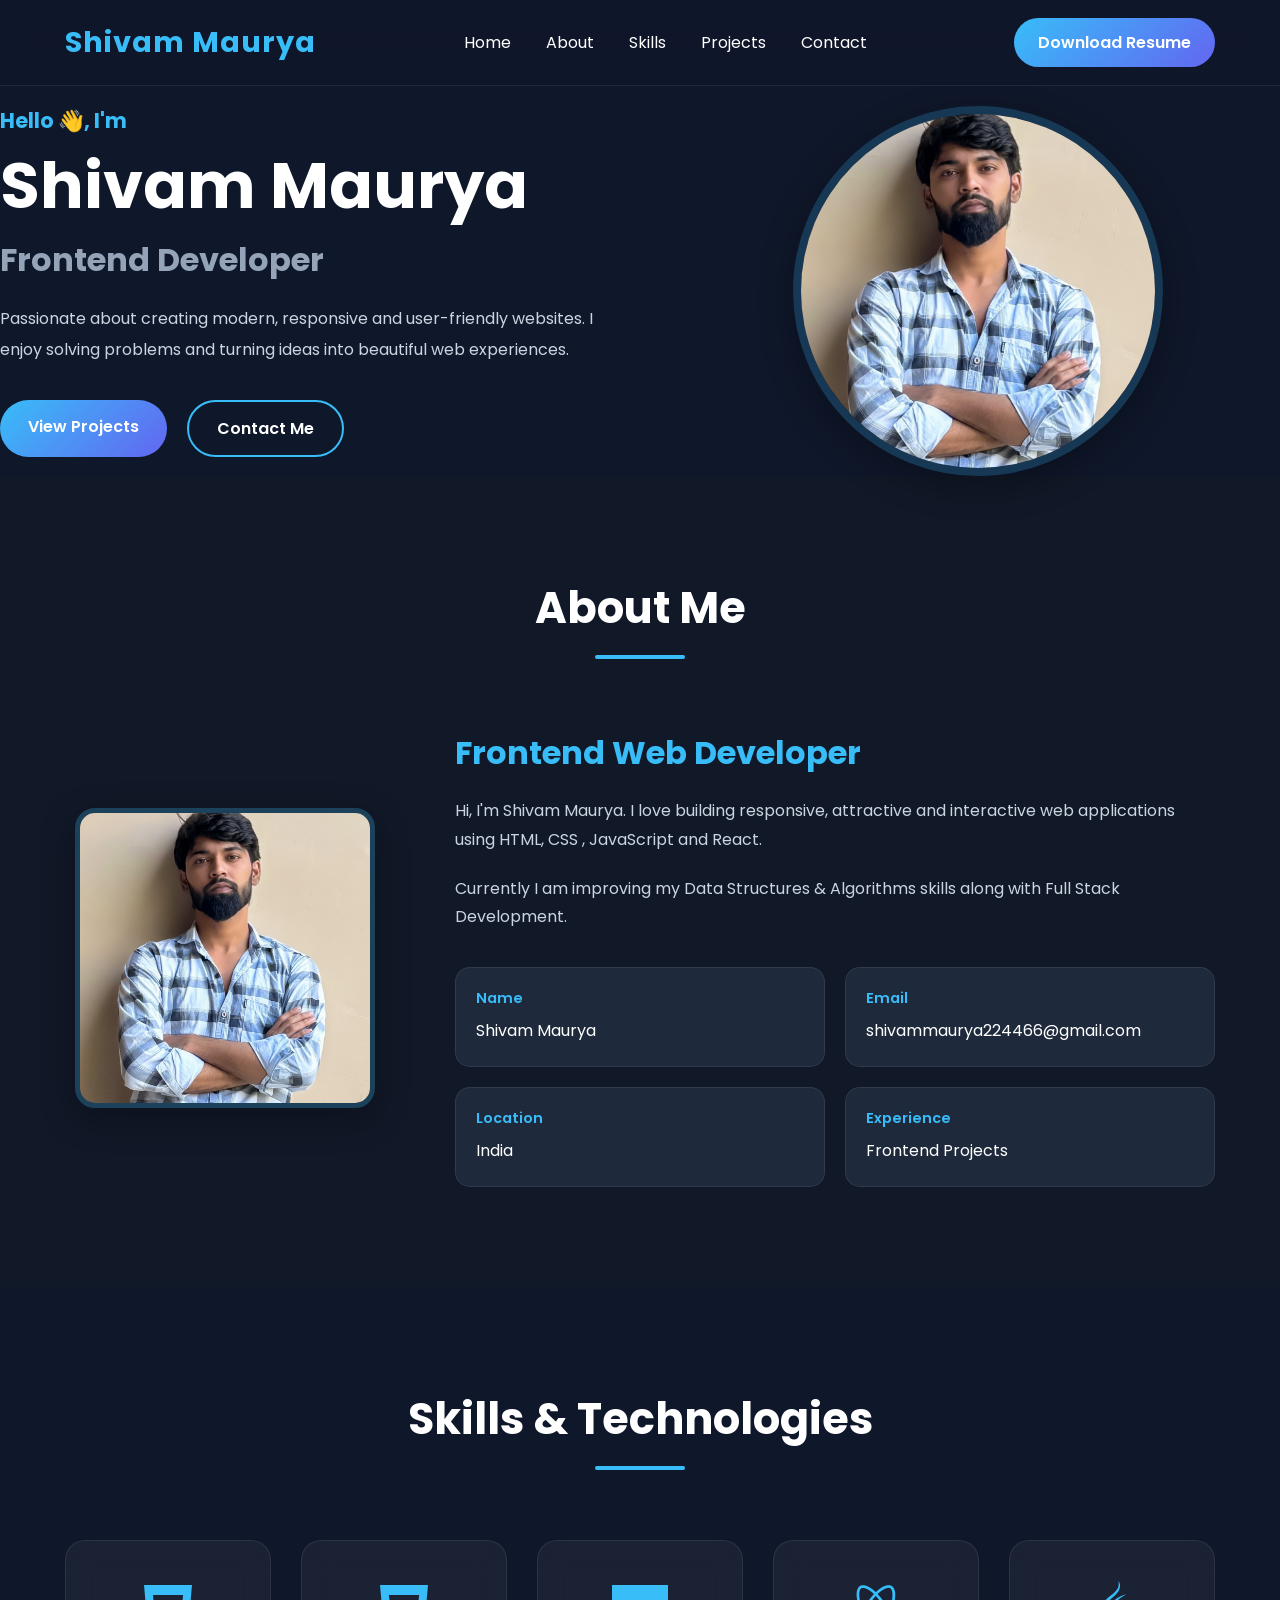
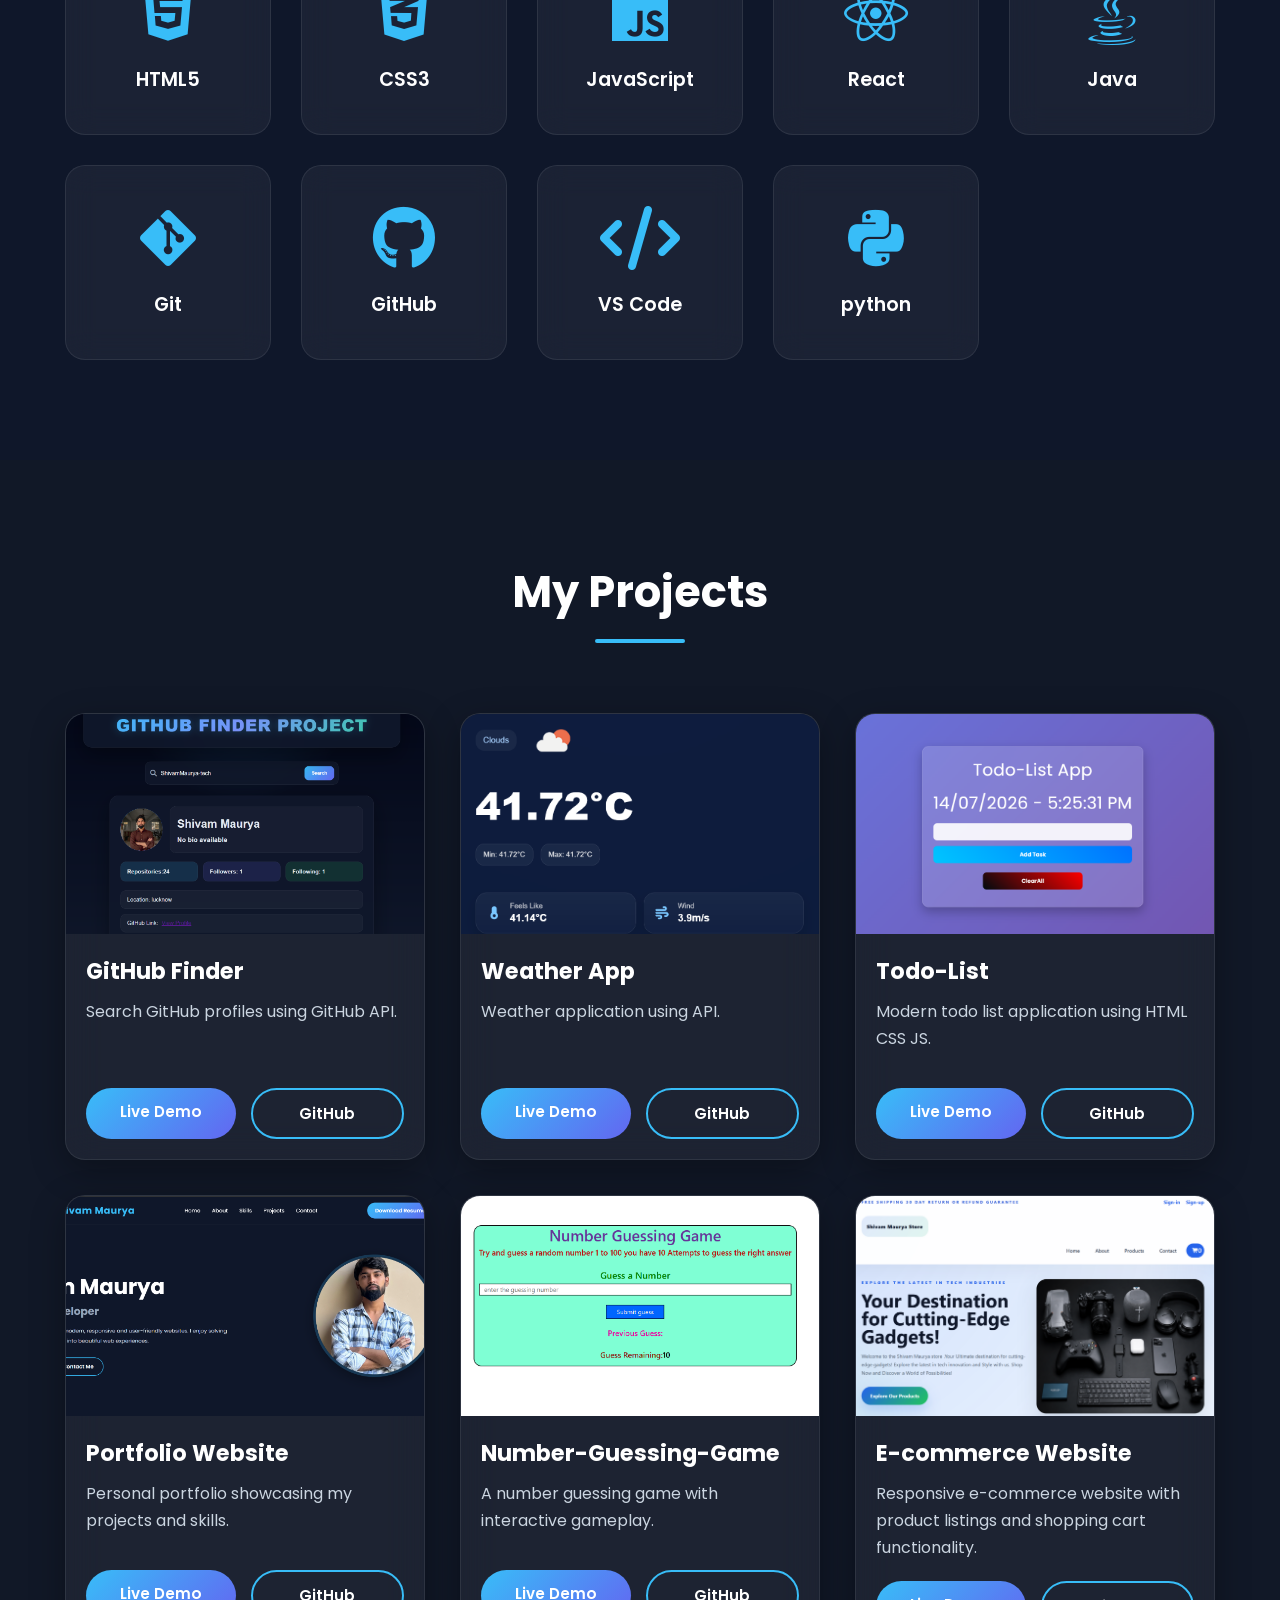
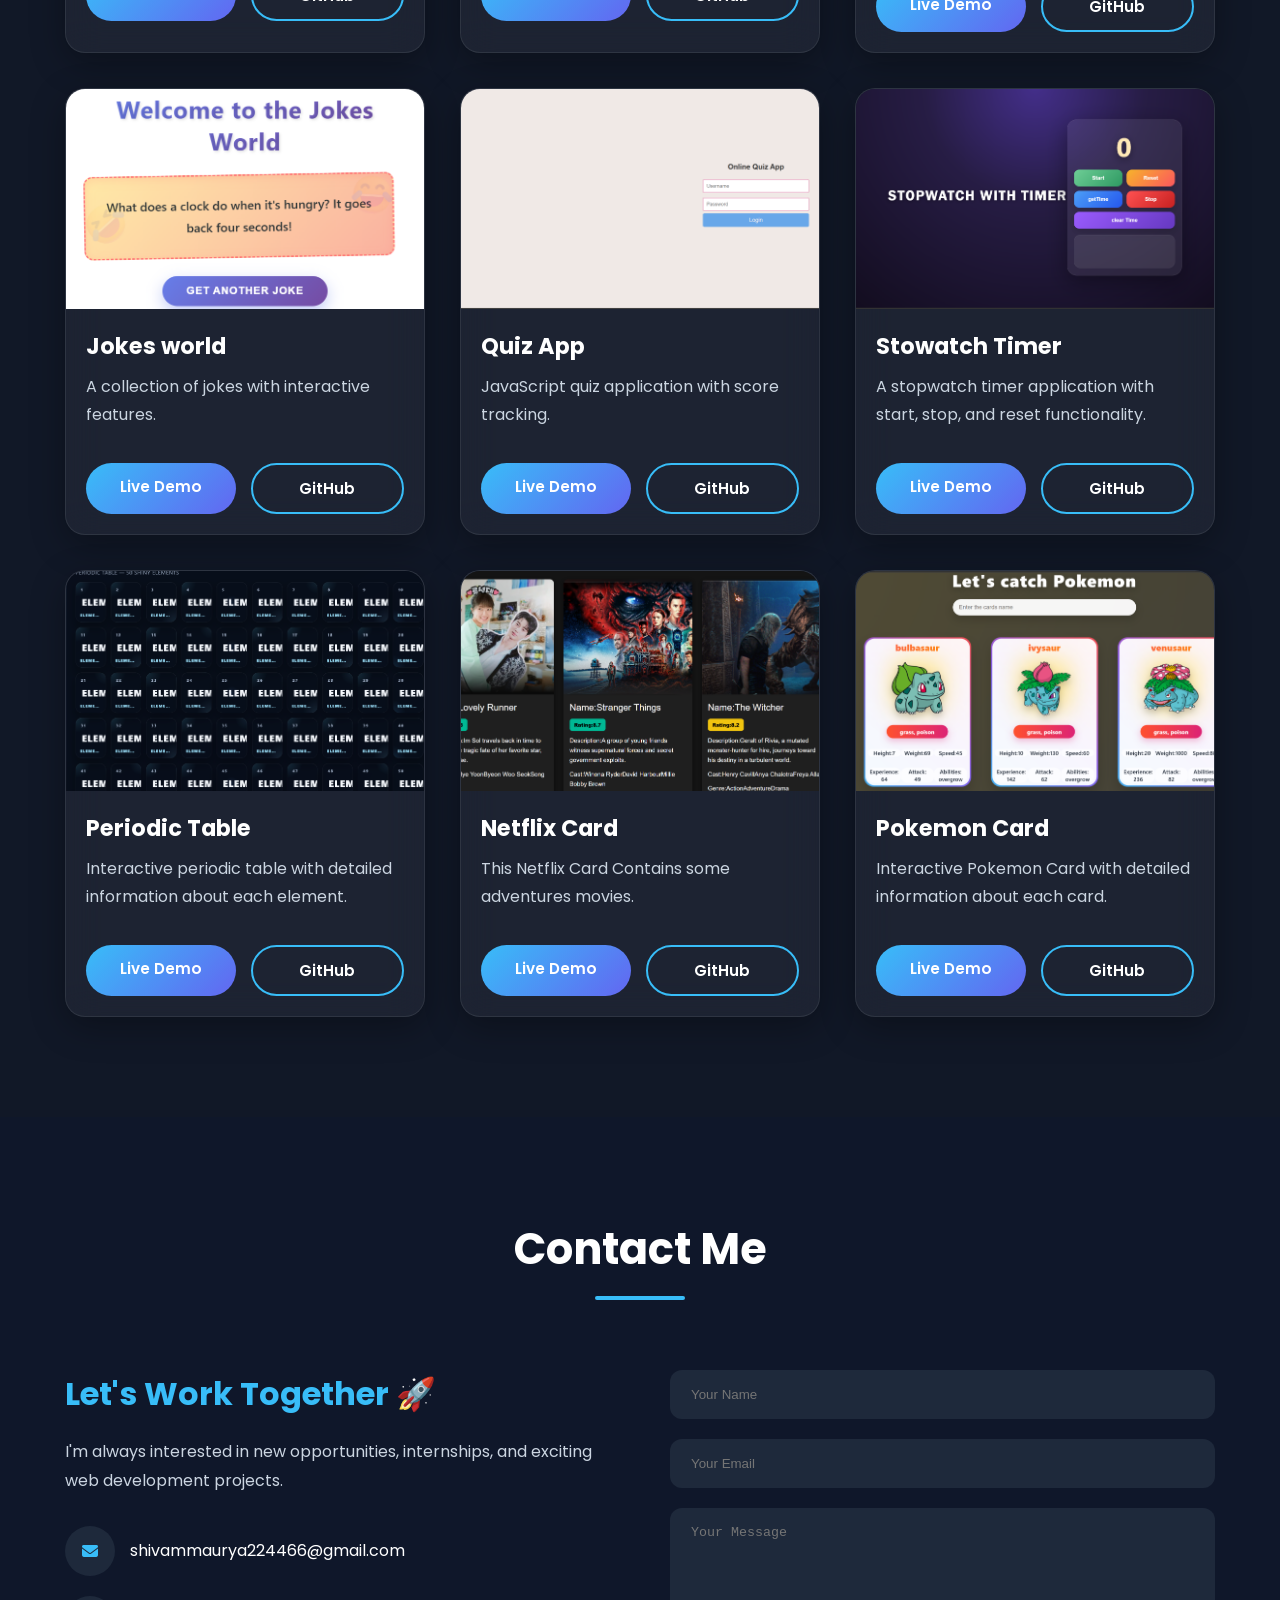
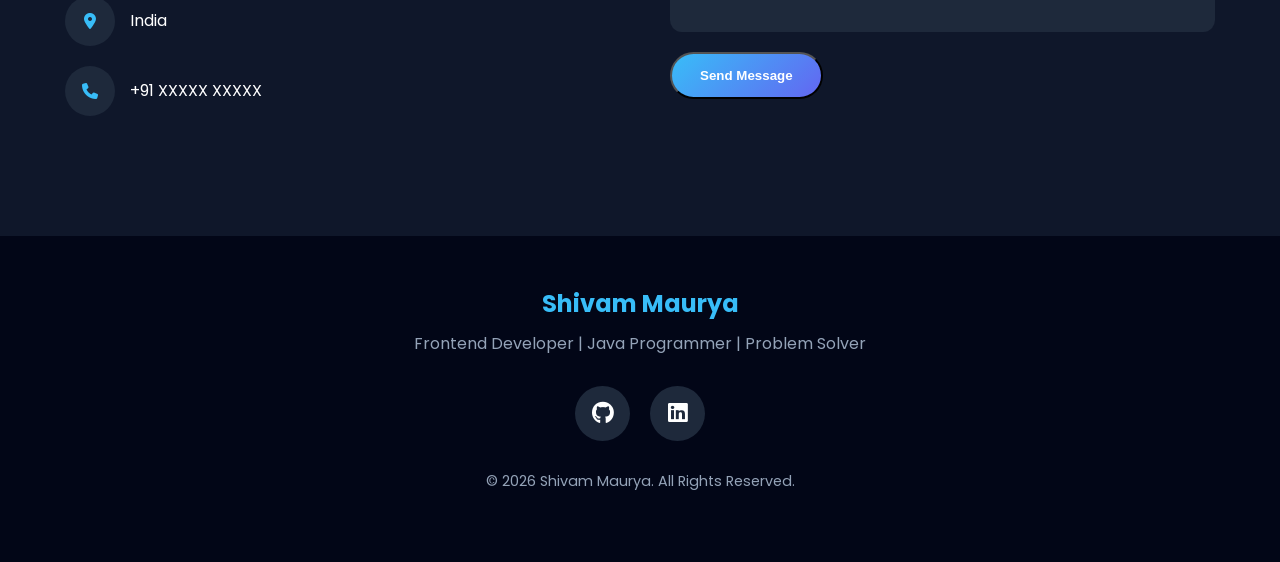
<file: index.html>
<!doctype html>
<html lang="en">
  <head>
    <meta charset="UTF-8" />
    <meta name="viewport" content="width=device-width, initial-scale=1.0" />
    <title>Shivam Maurya | Frontend Developer</title>

    <!-- Google Font -->
    <link
      href="https://fonts.googleapis.com/css2?family=Poppins:wght@300;400;500;600;700&display=swap"
      rel="stylesheet"
    />

    <!-- Font Awesome -->
    <link
      rel="stylesheet"
      href="https://cdnjs.cloudflare.com/ajax/libs/font-awesome/6.6.0/css/all.min.css"
    />

    <link rel="stylesheet" href="style.css" />
  </head>

  <body>
    <!-- ================= HEADER ================= -->

    <header>
      <div class="container">
        <div class="logo">
          <a href="#">Shivam Maurya</a>
        </div>

        <nav>
          <ul>
            <li><a href="#home">Home</a></li>

            <li><a href="#about">About</a></li>

            <li><a href="#skills">Skills</a></li>

            <li><a href="#projects">Projects</a></li>

            <li><a href="#contact">Contact</a></li>
          </ul>
        </nav>

        <a
          href="public/Shivam_Maurya_ATS_Resume updated1.docx"
          class="resume-btn"
          download
        >
          Download Resume
        </a>
      </div>
    </header>

    <!-- ================= HERO ================= -->

    <section class="hero" id="home">
      <div class="hero-content">
        <div class="hero-text">
          <h3>Hello 👋, I'm</h3>

          <h1>Shivam Maurya</h1>

          <h2>Frontend Developer</h2>

          <p>
            Passionate about creating modern, responsive and user-friendly
            websites. I enjoy solving problems and turning ideas into beautiful
            web experiences.
          </p>

          <div class="hero-buttons">
            <a href="#projects" class="btn"> View Projects </a>

            <a href="#contact" class="btn btn-outline"> Contact Me </a>
          </div>
        </div>

        <div class="hero-image">
          <img src="public/IMG_20251010_210449.jpg" alt="Shivam Maurya" />
        </div>
      </div>
    </section>

    <!-- ================= ABOUT ================= -->

    <section class="about" id="about">
      <div class="container">
        <h2 class="section-title">About Me</h2>

        <div class="about-content">
          <div class="about-image">
            <img src="public/IMG_20251010_210449.jpg" alt="Profile" />
          </div>

          <div class="about-text">
            <h3>Frontend Web Developer</h3>

            <p>
              Hi, I'm Shivam Maurya. I love building responsive, attractive and
              interactive web applications using HTML, CSS , JavaScript and
              React.
            </p>

            <p>
              Currently I am improving my Data Structures & Algorithms skills
              along with Full Stack Development.
            </p>

            <div class="about-info">
              <div>
                <span>Name</span>

                <p>Shivam Maurya</p>
              </div>

              <div>
                <span>Email</span>

                <p>shivammaurya224466@gmail.com</p>
              </div>

              <div>
                <span>Location</span>

                <p>India</p>
              </div>

              <div>
                <span>Experience</span>

                <p>Frontend Projects</p>
              </div>
            </div>
          </div>
        </div>
      </div>
    </section>

    <!-- ================= SKILLS ================= -->

    <section class="skills" id="skills">
      <div class="container">
        <h2 class="section-title">Skills & Technologies</h2>

        <div class="skills-grid">
          <div class="skill-card">
            <i class="fa-brands fa-html5"></i>

            <h3>HTML5</h3>
          </div>

          <div class="skill-card">
            <i class="fa-brands fa-css3-alt"></i>

            <h3>CSS3</h3>
          </div>

          <div class="skill-card">
            <i class="fa-brands fa-js"></i>

            <h3>JavaScript</h3>
          </div>
          <div class="skill-card">
            <i class="fa-brands fa-react"></i>

            <h3>React</h3>
          </div>

          <div class="skill-card">
            <i class="fa-brands fa-java"></i>

            <h3>Java</h3>
          </div>

          <div class="skill-card">
            <i class="fa-brands fa-git-alt"></i>

            <h3>Git</h3>
          </div>

          <div class="skill-card">
            <i class="fa-brands fa-github"></i>

            <h3>GitHub</h3>
          </div>

          <div class="skill-card">
            <i class="fa-solid fa-code"></i>

            <h3>VS Code</h3>
          </div>

          <div class="skill-card">
            <i class="fa-brands fa-python"></i>

            <h3>python</h3>
          </div>
        </div>
      </div>
    </section>

    <!-- ================= PROJECTS ================= -->

    <section class="projects" id="projects">
      <div class="container">
        <h2 class="section-title">My Projects</h2>

        <div class="project-grid">
          <!-- Project 1 -->

          <div class="project-card">
            <img
              src="public/Screenshot 2026-07-04 010751.png"
              alt="Project 1"
            />

            <h3>GitHub Finder</h3>

            <p>Search GitHub profiles using GitHub API.</p>

            <div class="project-links">
              <a
                href="https://github-finder-project-nu.vercel.app/"
                class="btn"
              >
                Live Demo
              </a>

              <a
                href="https://github.com/ShivamMaurya-tech/GITHUB-FINDER-PROJECT.git"
                class="btn btn-outline"
              >
                GitHub
              </a>
            </div>
          </div>

          <!-- Project 2 -->

          <div class="project-card">
            <img src="public/Screenshot 2026-06-21 161859.png" alt="Project" />

            <h3>Weather App</h3>

            <p>Weather application using API.</p>

            <div class="project-links">
              <a href="https://weather-poject.vercel.app/" class="btn">
                Live Demo
              </a>

              <a
                href="https://github.com/ShivamMaurya-tech/WeatherPoject.git"
                class="btn btn-outline"
              >
                GitHub
              </a>
            </div>
          </div>

          <!-- Project 3 -->

          <div class="project-card">
            <img src="public/Screenshot 2026-07-14 172536.png" />

            <h3>Todo-List</h3>

            <p>Modern todo list application using HTML CSS JS.</p>

            <div class="project-links">
              <a href="https://todojsx-seven.vercel.app/" class="btn">
                Live Demo
              </a>

              <a
                href="https://github.com/ShivamMaurya-tech/TODOJSX.git"
                class="btn btn-outline"
              >
                GitHub
              </a>
            </div>
          </div>

          <!-- part 2 -->

          <!-- Project 4 -->

          <div class="project-card">
            <img
              src="public/Screenshot 2026-07-04 215600.png"
              alt="Project 4"
            />

            <h3>Portfolio Website</h3>

            <p>Personal portfolio showcasing my projects and skills.</p>

            <div class="project-links">
              <a
                href="https://shivammaurya-tech.github.io/Portfolio/"
                class="btn"
              >
                Live Demo
              </a>

              <a
                href="https://github.com/ShivamMaurya-tech/Portfolio.git"
                class="btn btn-outline"
              >
                GitHub
              </a>
            </div>
          </div>

          <!-- Project 5 -->

          <div class="project-card">
            <img
              src="public/Screenshot 2026-07-04 014103.png"
              alt="Project 5"
            />

            <h3>Number-Guessing-Game</h3>

            <p>A number guessing game with interactive gameplay.</p>

            <div class="project-links">
              <a
                href="https://number-guessing-mini-project.vercel.app/"
                class="btn"
              >
                Live Demo
              </a>

              <a
                href="https://github.com/ShivamMaurya-tech/Number-Guessing-Mini-Project.git"
                class="btn btn-outline"
              >
                GitHub
              </a>
            </div>
          </div>

          <!-- Project 6 -->

          <div class="project-card">
            <img
              src="public/Screenshot 2026-07-02 142758.png"
              alt="Project 6"
            />

            <h3>E-commerce Website</h3>

            <p>
              Responsive e-commerce website with product listings and shopping
              cart functionality.
            </p>

            <div class="project-links">
              <a
                href="https://github.com/ShivamMaurya-tech/E-COMMERCE-WEBSITE.git"
                class="btn"
              >
                Live Demo
              </a>

              <a
                href="https://github.com/ShivamMaurya-tech/E-COMMERCE-WEBSITE.git"
                class="btn btn-outline"
              >
                GitHub
              </a>
            </div>
          </div>

          <!-- Project 7 -->

          <div class="project-card">
            <img
              src="public/Screenshot 2026-06-21 165107.png"
              alt="Project 7"
            />

            <h3>Jokes world</h3>

            <p>A collection of jokes with interactive features.</p>

            <div class="project-links">
              <a href="https://jokes-world-project.vercel.app/" class="btn">
                Live Demo
              </a>

              <a
                href="https://github.com/ShivamMaurya-tech/JokesWorld-Project.git"
                class="btn btn-outline"
              >
                GitHub
              </a>
            </div>
          </div>

          <!-- Project 8 -->

          <div class="project-card">
            <img
              src="public/Screenshot 2025-09-09 190413.png"
              alt="Project 8"
            />

            <h3>Quiz App</h3>

            <p>JavaScript quiz application with score tracking.</p>

            <div class="project-links">
              <a
                href="https://shivammaurya-tech.github.io/Online-Quiz-/"
                class="btn"
              >
                Live Demo
              </a>

              <a
                href="https://github.com/ShivamMaurya-tech/Online-Quiz-.git"
                class="btn btn-outline"
              >
                GitHub
              </a>
            </div>
          </div>

          <!-- Project 9 -->

          <div class="project-card">
            <img
              src="public/Screenshot 2026-04-25 182829.png"
              alt="Project 8"
            />

            <h3>Stowatch Timer</h3>

            <p>
              A stopwatch timer application with start, stop, and reset
              functionality.
            </p>

            <div class="project-links">
              <a
                href="https://stopwatch-mini-project-six.vercel.app/"
                class="btn"
              >
                Live Demo
              </a>

              <a
                href="https://github.com/ShivamMaurya-tech/StopwatchMini-Project.git"
                class="btn btn-outline"
              >
                GitHub
              </a>
            </div>
          </div>

          <!-- Project 10 -->

          <div class="project-card">
            <img
              src="public/Screenshot 2026-06-21 163911.png"
              alt="Project 9"
            />

            <h3>Periodic Table</h3>

            <p>
              Interactive periodic table with detailed information about each
              element.
            </p>

            <div class="project-links">
              <a
                href="https://periodic-table-project-three.vercel.app/"
                class="btn"
              >
                Live Demo
              </a>

              <a
                href="https://github.com/ShivamMaurya-tech/Periodic-Table-Project.git"
                class="btn btn-outline"
              >
                GitHub
              </a>
            </div>
          </div>

          <!-- Project 11-->

          <div class="project-card">
            <img
              src="public/Screenshot 2026-07-10 131402.png"
              alt="Project 8"
            />

            <h3>Netflix Card</h3>

            <p>This Netflix Card Contains some adventures movies.</p>

            <div class="project-links">
              <a href="https://netflix-card-six.vercel.app/" class="btn">
                Live Demo
              </a>

              <a
                href="https://github.com/ShivamMaurya-tech/NetflixCard.git"
                class="btn btn-outline"
              >
                GitHub
              </a>
            </div>
          </div>

          <!-- Project 12 -->

          <div class="project-card">
            <img
              src="public/Screenshot 2026-07-22 135037.png"
              alt="Project 9"
            />

            <h3>Pokemon Card</h3>

            <p>
              Interactive Pokemon Card with detailed information about each
              card.
            </p>

            <div class="project-links">
              <a href="https://pokemon-card-template.vercel.app/" class="btn">
                Live Demo
              </a>

              <a
                href="https://github.com/ShivamMaurya-tech/POKEMON-CARD-TEMPLATE.git"
                class="btn btn-outline"
              >
                GitHub
              </a>
            </div>
          </div>

          <!-- project List ended -->
        </div>
      </div>
    </section>

    <!-- ================= CONTACT ================= -->

    <section class="contact" id="contact">
      <div class="container">
        <h2 class="section-title">Contact Me</h2>

        <div class="contact-wrapper">
          <div class="contact-info">
            <h3>Let's Work Together 🚀</h3>

            <p>
              I'm always interested in new opportunities, internships, and
              exciting web development projects.
            </p>

            <div class="contact-item">
              <i class="fa-solid fa-envelope"></i>
              <span>shivammaurya224466@gmail.com</span>
            </div>

            <div class="contact-item">
              <i class="fa-solid fa-location-dot"></i>
              <span>India</span>
            </div>

            <div class="contact-item">
              <i class="fa-solid fa-phone"></i>
              <span>+91 XXXXX XXXXX</span>
            </div>
          </div>

          <form class="contact-form">
            <input type="text" placeholder="Your Name" required />

            <input type="email" placeholder="Your Email" required />

            <textarea rows="6" placeholder="Your Message" required></textarea>

            <button type="submit" class="btn">Send Message</button>
          </form>
        </div>
      </div>
    </section>

    <!-- ================= FOOTER ================= -->

    <footer>
      <div class="container">
        <h2>Shivam Maurya</h2>

        <p>Frontend Developer | Java Programmer | Problem Solver</p>

        <div class="social-links">
          <a href="https://github.com/ShivamMaurya-tech" target="_blank">
            <i class="fa-brands fa-github"></i>
          </a>

          <a
            href="https://www.linkedin.com/in/shivam-maurya-dev"
            target="_blank"
          >
            <i class="fa-brands fa-linkedin"></i>
          </a>
        </div>

        <p class="copyright">© 2026 Shivam Maurya. All Rights Reserved.</p>
      </div>
    </footer>

    <!-- ================= JAVASCRIPT ================= -->

    <script src="script.js"></script>
  </body>
</html>
</file>
<file: style.css>
/* Part  1 */




/* ======================================================
   GOOGLE FONT
====================================================== */

@import url('https://fonts.googleapis.com/css2?family=Poppins:wght@300;400;500;600;700;800&display=swap');

/* ======================================================
   RESET
====================================================== */

*{
    margin:0;
    padding:0;
    box-sizing:border-box;
    scroll-behavior:smooth;
}

html{
    scroll-behavior:smooth;
}
  
body{

    font-family:'Poppins',sans-serif;

    background:#0f172a;

    color:#fff;

    overflow-x:hidden;
}

img{

    max-width:100%;

    display:block;
}

a{

    text-decoration:none;

    color:inherit;
}

ul{

    list-style:none;
}

/* ======================================================
   VARIABLES
====================================================== */

:root{

    --primary:#38bdf8;

    --secondary:#6366f1;

    --dark:#0f172a;

    --card:#1e293b;

    --text:#f8fafc;

    --muted:#94a3b8;

    --border:rgba(255,255,255,.08);

    --shadow:0 10px 35px rgba(0,0,0,.3);

    --radius:18px;

}

/* ======================================================
   CONTAINER
====================================================== */

.container{

    width:min(1150px,90%);

    margin:auto;
}

/* ======================================================
   HEADER
====================================================== */

header{

    /* position:fixed; */
    position:sticky;

    top:0;

    left:0;

    width:100%;

    z-index:1000;

    backdrop-filter:blur(18px);

    background:rgba(15,23,42,.8);

    border-bottom:1px solid rgba(255,255,255,.08);
}

header .container{

    display:flex;

    justify-content:space-between;

    align-items:center;

    padding:18px 0;
}
 
.logo a{

    font-size:1.8rem;

    font-weight:700;

    color:var(--primary);

    letter-spacing:1px;
}

nav ul{

    display:flex;

    gap:35px;
}
 
nav a{

    color:white;

    transition:.3s;

    position:relative;
}

nav a::after{

    content:"";

    position:absolute;

    width:0;

    left:0;

    bottom:-6px;

    height:2px;

    background:var(--primary);

    transition:.4s;
}

nav a:hover{

    color:var(--primary);
}

nav a:hover::after{

    width:100%;
}

/* Resume Button */

.resume-btn{

    padding:12px 24px;

    background:linear-gradient(
    135deg,
    var(--primary),
    var(--secondary));

    border-radius:40px;

    color:white;

    transition:.4s;

    font-weight:600;
}

.resume-btn:hover{

    transform:translateY(-4px);

    box-shadow:0 15px 30px rgba(56,189,248,.35);
} 

/* ======================================================
   HERO SECTION
====================================================== */






 .hero{

    min-height:40vh;
   

    display:flex;

    align-items:center;

    /* padding-top:120px; */
     } 

.hero-content{

    display:grid;

    grid-template-columns:repeat(2,1fr);
/* margin-left: 150px; */
    gap:70px;

    align-items:center;
}
  
.hero-text h3{

    color:var(--primary);

    font-size:1.3rem;

    margin-bottom:15px;

    animation:fadeUp 1s;
}

.hero-text h1{

    font-size:4rem;

    margin-bottom:15px;

    line-height:1.1;

    animation:fadeUp 1.2s;
}
 
.hero-text h2{

    color:var(--muted);

    margin-bottom:20px;

    font-size:2rem;

    animation:fadeUp 1.4s;
}

.hero-text p{

    color:#cbd5e1;

    line-height:1.9;

    margin-bottom:35px;

    animation:fadeUp 1.6s;
}
 
.hero-buttons{

    display:flex;

    gap:20px;
}

.btn{

    display:inline-block;

    padding:14px 28px;

    border-radius:40px;

    background:linear-gradient(
    135deg,
    var(--primary),
    var(--secondary));

    color:white;

    transition:.35s;

    font-weight:600;
}
 
.btn:hover{

    transform:translateY(-5px);

    box-shadow:0 15px 30px rgba(56,189,248,.4);
}
 
.btn-outline{

    background:transparent;

    border:2px solid var(--primary);
}

.btn-outline:hover{

    background:var(--primary);
}

.hero-image{

    display:flex;
margin-top: 20px;
    justify-content:center;
    ;
}

.hero-image img{

    width:370px;

    height:370px;

    border-radius:50%;

    object-fit:cover;

    border:8px solid rgba(56,189,248,.2);

    box-shadow:var(--shadow);

    animation:float 4s ease-in-out infinite;
} 

/* ======================================================
   SECTION TITLE
====================================================== */

.section-title{

    text-align:center;

    font-size:2.7rem;

    margin-bottom:70px;

    position:relative;
}
  
.section-title::after{

    content:"";

    width:90px;

    height:4px;

    background:var(--primary);

    display:block;

    margin:15px auto;

    border-radius:20px;
} 
 




/* Part 2 */



/* ======================================================
   ABOUT SECTION
====================================================== */

 .about{

    padding:100px 0;

    background:#111827;
}

.about-content{

    display:grid;

    grid-template-columns:320px 1fr;

    gap:70px;

    align-items:center;
}
 
.about-image{

    display:flex;

    justify-content:center;
}
 
.about-image img{

    width:300px;

    height:300px;

    object-fit:cover;

    border-radius:20px;

    border:5px solid rgba(56,189,248,.25);

    box-shadow:var(--shadow);

    transition:.5s;
}

.about-image img:hover{

    transform:scale(1.05) rotate(2deg);
}
 
.about-text h3{

    font-size:2rem;

    margin-bottom:20px;

    color:var(--primary);
}

.about-text p{

    color:#cbd5e1;

    margin-bottom:20px;

    line-height:1.8;
}

.about-info{

    display:grid;

    grid-template-columns:repeat(2,1fr);

    gap:20px;

    margin-top:35px;
}

.about-info div{

    background:var(--card);

    padding:20px;

    border-radius:15px;

    border:1px solid var(--border);

    transition:.35s;
}
  
.about-info div:hover{

    transform:translateY(-8px);

    border-color:var(--primary);
}

.about-info span{

    color:var(--primary);

    font-size:.9rem;

    display:block;

    margin-bottom:8px;

    font-weight:600;
}

.about-info p{

    margin:0;

    color:#fff;
}

/* ======================================================
   SKILLS
====================================================== */

 .skills{

    padding:100px 0;

    background:#0f172a;
}
  
.skills-grid{

    display:grid;

    grid-template-columns:repeat(auto-fit,minmax(180px,1fr));

    gap:30px;
}
  
.skill-card{

    background:rgba(255,255,255,.05);

    backdrop-filter:blur(15px);

    border:1px solid rgba(255,255,255,.08);

    border-radius:20px;

    padding:40px 20px;

    text-align:center;

    transition:.4s;

    position:relative;

    overflow:hidden;
}
 
.skill-card::before{

    content:"";

    position:absolute;

    top:0;

    left:-100%;

    width:100%;

    height:100%;

    background:linear-gradient(
        120deg,
        transparent,
        rgba(255,255,255,.15),
        transparent
    );

    transition:.7s;
}

.skill-card:hover::before{

    left:100%;
}

.skill-card:hover{

    transform:translateY(-12px);

    box-shadow:0 20px 40px rgba(0,0,0,.3);

    border-color:var(--primary);
}

.skill-card i{

    font-size:4rem;

    color:var(--primary);

    margin-bottom:20px;

    transition:.4s;
}

.skill-card:hover i{

    transform:rotate(15deg) scale(1.15);
}

.skill-card h3{

    font-size:1.2rem;

    font-weight:600;
} 

/* ======================================================
   PROJECTS
====================================================== */

.projects{

    padding:100px 0;

    background:#111827;
}

.project-grid{

    display:grid;

    grid-template-columns:repeat(auto-fit,minmax(320px,1fr));

    gap:35px;
}

.project-card{

    background:rgba(255,255,255,.05);

    border:1px solid rgba(255,255,255,.08);

    border-radius:20px;

    overflow:hidden;

    transition:.4s;

    backdrop-filter:blur(18px);

    box-shadow:var(--shadow);
}

.project-card:hover{

    transform:translateY(-12px);

    border-color:var(--primary);
}

.project-card img{

    width:100%;

    height:220px;

    object-fit:cover;

    transition:.5s;
}

.project-card:hover img{

    transform:scale(1.08);
}

.project-card h3{

    padding:20px 20px 10px;

    color:white;

    font-size:1.4rem;
}

.project-card p{

    padding:0 20px;

    color:#cbd5e1;

    line-height:1.7;

    min-height:70px;
    
}

.project-links{

    display:flex;

    justify-content:space-between;

    gap:15px;

    padding:20px;
}

.project-links .btn{

    flex:1;

    text-align:center;

    padding:12px 0;

    font-size:.95rem;
}

/* Small hover glow */

.project-card:hover{

    box-shadow:
    0 0 20px rgba(56,189,248,.15),
    0 20px 40px rgba(0,0,0,.35); 
 } 



/* part 3 */



/* ======================================================
   CONTACT SECTION
====================================================== */
 
.contact{
    padding:100px 0;
    background:#0f172a;
}
.contact-wrapper{
    display:grid;
    grid-template-columns:1fr 1fr;
    gap:60px;
    align-items:start;
}

.contact-info h3{
    font-size:2rem;
    color:var(--primary);
    margin-bottom:20px;
}
  
.contact-info p{
    color:#cbd5e1;
    line-height:1.8;
    margin-bottom:30px;
}

.contact-item{
    display:flex;
    align-items:center;
    gap:15px;
    margin-bottom:20px;
    color:#fff;
}

.contact-item i{
    width:50px;
    height:50px;
    background:var(--card);
    display:flex;
    align-items:center;
    justify-content:center;
    border-radius:50%;
    color:var(--primary);
    transition:.3s;
}

.contact-item:hover i{
    background:var(--primary);
    color:#fff;
    transform:rotate(360deg);
}

/* Contact Form */

.contact-form{
    display:flex;
    flex-direction:column;
    gap:20px;
}

.contact-form input,
.contact-form textarea{

    width:100%;

    padding:16px 20px;

    border:none;

    outline:none;

    background:var(--card);

    color:#fff;

    border-radius:12px;

    border:1px solid transparent;

    transition:.3s;
}

.contact-form input:focus,
.contact-form textarea:focus{

    border-color:var(--primary);

    box-shadow:0 0 15px rgba(56,189,248,.25);
}

.contact-form textarea{
    resize:none;
}

.contact-form button{
    width:max-content; 
 }  

/* ======================================================
   FOOTER
====================================================== */

 footer{

    background:#020617;

    padding:50px 20px;

    text-align:center;
}

footer h2{

    color:var(--primary);

    margin-bottom:10px;
}

footer p{

    color:#94a3b8;

    margin-bottom:20px;
}

.social-links{

    display:flex;

    justify-content:center;

    gap:20px;

    margin:30px 0;
}

.social-links a{

    width:55px;

    height:55px;

    border-radius:50%;

    background:var(--card);

    display:flex;

    align-items:center;

    justify-content:center;

    font-size:1.4rem;

    transition:.4s;
}

.social-links a:hover{

    background:linear-gradient(
        135deg,
        var(--primary),
        var(--secondary)
    );

    transform:translateY(-8px) rotate(360deg);

    color:white;
}

footer .copyright{

    margin-top:25px;

    font-size:.9rem;
}

/* ======================================================
   ANIMATIONS
====================================================== */

@keyframes fadeUp{

    from{

        opacity:0;

        transform:translateY(40px);
    }

    to{

        opacity:1;

        transform:translateY(0);
    }
}

@keyframes float{

    0%{

        transform:translateY(0);
    }

    50%{

        transform:translateY(-15px);
    }

    100%{

        transform:translateY(0);
    }
}

/* ======================================================
   SCROLLBAR
====================================================== */

::-webkit-scrollbar{

    width:10px;
}

::-webkit-scrollbar-track{

    background:#111827;
}

::-webkit-scrollbar-thumb{

    background:var(--primary);

    border-radius:20px;
}

::-webkit-scrollbar-thumb:hover{

    background:#0ea5e9;
} 

/* ======================================================
   RESPONSIVE - TABLET
====================================================== */

@media(max-width:992px){

.hero-content{

    grid-template-columns:1fr;
margin-top: -14rem;
    text-align:center;
    
}

.hero-buttons{

    justify-content:center;
}

.hero-image{

    order:-1;
}

.about-content{

    grid-template-columns:1fr;

    text-align:center;
}

.about-image{

    margin-bottom:30px;
}

.contact-wrapper{

    grid-template-columns:1fr;
}

 header .container{

    flex-direction:column; 
    margin-left: 20px;

     /* gap:20px;  */
 }    


 .resume-btn{
    margin-left: 20px;
 } 
 nav ul{

    

    column-gap: 12px;

    justify-content:center;
} 
.logo{
    line-height: 20px;
    margin-right: 13px;
}
  

} 
/* ======================================================
   RESPONSIVE - MOBILE
====================================================== */

@media(max-width:768px){

.hero{

   padding-top: 20rem;
   
}

.hero-text h1{

    font-size:2.8rem;
}

.hero-text h2{

    font-size:1.4rem;
}

.hero-image img{

    width:260px;

    height:260px;
}

.section-title{

    font-size:2rem;
}

.skills-grid{

    grid-template-columns:repeat(auto-fit,minmax(140px,1fr));
}

.project-grid{

    grid-template-columns:1fr;
}

.about-info{

    grid-template-columns:1fr;
}

.hero-buttons{

    flex-direction:column;

    align-items:center;
}

.project-links{

    flex-direction:column;
}

.resume-btn{

    width:100%;

    text-align:center;
}
nav ul{

    

    

    justify-content:center;
}

} 

/* ======================================================
   EXTRA SMALL DEVICES
====================================================== */

@media(max-width:480px){

.logo a{

    font-size:1.5rem;
}
/* 
 nav ul{

    flex-direction:column;

    gap:12px;
}  */

.hero-text h1{

    font-size:2.2rem;
}

.hero-image img{

    width:220px;

    height:220px;
}

.contact-item{

    flex-direction:column;

    text-align:center;
}

.social-links{

    gap:12px;
}

.social-links a{

    width:45px;

    height:45px;
}

} 





/*  💡 One important CSS addition*/


nav a.active {
    color: var(--primary);
}

nav a.active::after {
    width: 100%;
}
</file>
